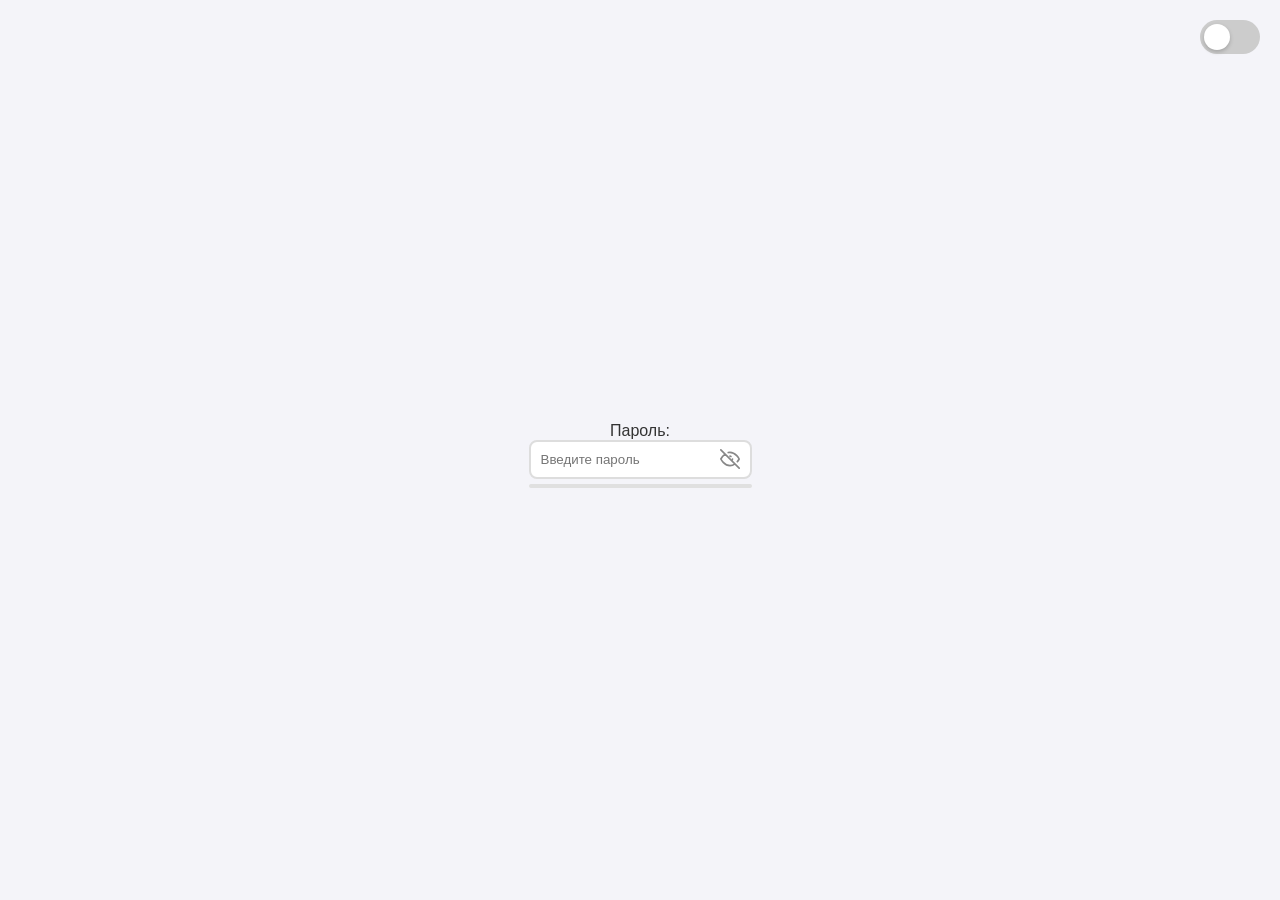
<file: index.html>
<!DOCTYPE html>
<html lang="ru">
<head>
    <meta charset="UTF-8">
    <meta name="viewport" content="width=device-width, initial-scale=1.0">
    <title>Document</title>
    <link rel="stylesheet" href="style.css">
</head>
<body>
    <label class="theme-switch">
        <input type="checkbox" id="theme-toggle">
        <span class="slider"></span>
    </label>

    <label for="password-input">Пароль:</label>
    <div class="input-wrapper">
    <input type="password" id="password-input" placeholder="Введите пароль">
    
    <span id="toggle-password" class="password-toggle">
        <svg id="eye-icon" xmlns="http://www.w3.org/2000/svg" width="20" height="20" viewBox="0 0 24 24" fill="none" stroke="currentColor" stroke-width="2" stroke-linecap="round" stroke-linejoin="round">
            <path d="M17.94 17.94A10.07 10.07 0 0 1 12 20c-7 0-11-8-11-8a18.45 18.45 0 0 1 5.06-5.94M9.9 4.24A9.12 9.12 0 0 1 12 4c7 0 11 8 11 8a18.5 18.5 0 0 1-2.16 3.19M1 1l22 22"></path>
            <path d="M12.01 8.637a3.36 3.36 0 0 1 1.116.326M14.99 12.01a3.36 3.36 0 0 1-.326 1.116"></path>
        </svg>
    </span>

    <div class="strength-meter">
        <div id="strength-bar" class="bar"></div>
    </div>

    <span id="error-message" class="error-text"></span>
</div>

    <script src="script.js"></script>
</body>
</html>
</file>
<file: style.css>
:root {
    --bg-main: #f4f4f9;
    --input-bg: #ffffff;
    --input-border: #dddddd;
    --input-text: #333333;
    --accent-color: #6c63ff;
}

.dark-theme {
    --bg-main: #121212;
    --input-bg: #1e1e1e;
    --input-border: #333333;
    --input-text: #f4f4f9;
}

body {
    font-family: sans-serif;
    display: flex;
    flex-direction: column;
    align-items: center;
    justify-content: center;
    height: 100vh;
    margin: 0;
    background-color: var(--bg-main);
    color: var(--input-text);
    transition: background-color 0.3s;
}

.input-wrapper {
    position: relative;
    display: flex;
    align-items: center;
}

#password-input {
    padding: 10px;
    padding-right: 40px;
    border: 2px solid var(--input-border);
    background-color: var(--input-bg);
    color: var(--input-text);
    border-radius: 8px;
    outline: none;
    transition: border-color 0.3s, background-color 0.3s;
}

#password-input:focus {
    border-color: var(--accent-color);
}

.password-toggle {
    position: absolute;
    right: 12px;
    cursor: pointer;
    color: #888;
    display: flex;
    align-items: center;
    justify-content: center;
    transition: color 0.2s, transform 0.1s;
    user-select: none;
}

.password-toggle:hover {
    color: var(--accent-color);
}

.password-toggle:active {
    transform: scale(0.9);
}

.error-text {
    position: absolute;
    left: 100%;
    margin-left: 15px;
    white-space: nowrap;
    color: #ff4d4d;
    font-size: 14px;
    opacity: 0;
    pointer-events: none;
    transition: opacity 0.3s ease;
}

.error-text.visible {
    opacity: 1;
}

.theme-switch {
    position: fixed;
    top: 20px;
    right: 20px;
    display: inline-block;
    width: 60px;
    height: 34px;
    z-index: 1000;
}

.theme-switch input {
    opacity: 0;
    width: 0;
    height: 0;
}

.slider {
    position: absolute;
    cursor: pointer;
    top: 0; left: 0; right: 0; bottom: 0;
    background-color: #ccc;
    transition: .4s;
    border-radius: 34px;
}

.slider:before {
    position: absolute;
    content: "";
    height: 26px;
    width: 26px;
    left: 4px;
    bottom: 4px;
    background-color: white;
    transition: .4s;
    border-radius: 50%;
    box-shadow: 0 2px 4px rgba(0,0,0,0.2);
}

input:checked + .slider {
    background-color: var(--accent-color);
}

input:checked + .slider:before {
    transform: translateX(26px);
}

.strength-meter {
    position: absolute;
    top: calc(100% + 5px);
    left: 0;
    width: 100%;
    height: 4px;
    background-color: #e0e0e0;
    border-radius: 2px;
    overflow: hidden;
    transition: opacity 0.3s;
}

.bar {
    height: 100%;
    width: 0%;
    transition: width 0.3s, background-color 0.3s;
}

.dark-theme .strength-meter {
    background-color: #333;
}
</file>
